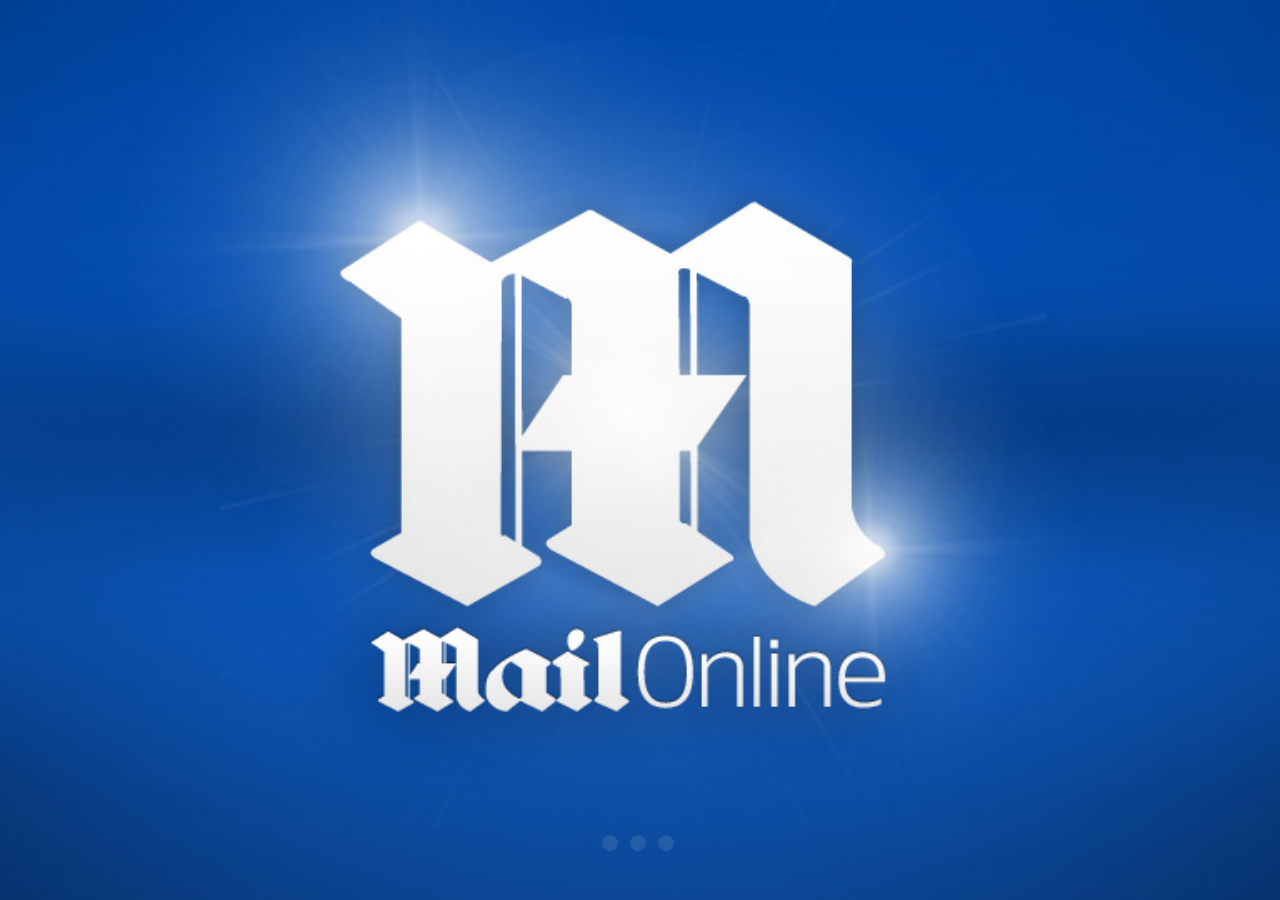
<file: app/index.html>
<!doctype html>
<html lang="en" ng-app="myApp">
<head>
  <meta charset="utf-8">
  <title>My AngularJS App</title>
  <link rel="stylesheet" href="css/app.css"/>
</head>
<body>

  <div ng-controller="ChannelNavigationCtrl">      


    <div ng-show="loadingImage">
      <div class='loadingStatus'></div>
      <div  id="app-loader">
        <div id="app-loader-indicator">
          <div></div>
          <div></div>
          <div></div>        
        </div>        
      </div>
      
    </div>
    
    <ul ng-show="!loadingImage" class="menu">
      <li ng-repeat="channel in channelSettings">
        <input type="checkbox" ng-model="channel.enabled" ng-change='changeChannel()'>{{channel.title}}</input>
      </li>
    </ul>

  </div>

  <div class='tablet' ng-view></div>

  <script src="lib/angular/angular.js"></script>
  <script src="lib/angular/angular-resource.min.js"></script>
  <script src="lib/angular/angular-sanitize.min.js"></script>
  <script src="lib/lawnchair.min.js"></script>
  <script src="lib/lawnchair.sql.js"></script>
  <script src="lib/lodash.min.js"></script>
  <script src="lib/async.min.js"></script>
  <script src="lib/zepto.min.js"></script>
  <script src="lib/zepto.flickable.min.js"></script>
  <script src="js/app.js"></script>
  <script src="js/services.js"></script>
  <script src="js/controllers.js"></script>
  <script src="js/filters.js"></script>
  <script src="js/directives.js"></script>
</body>
</html>
</file>
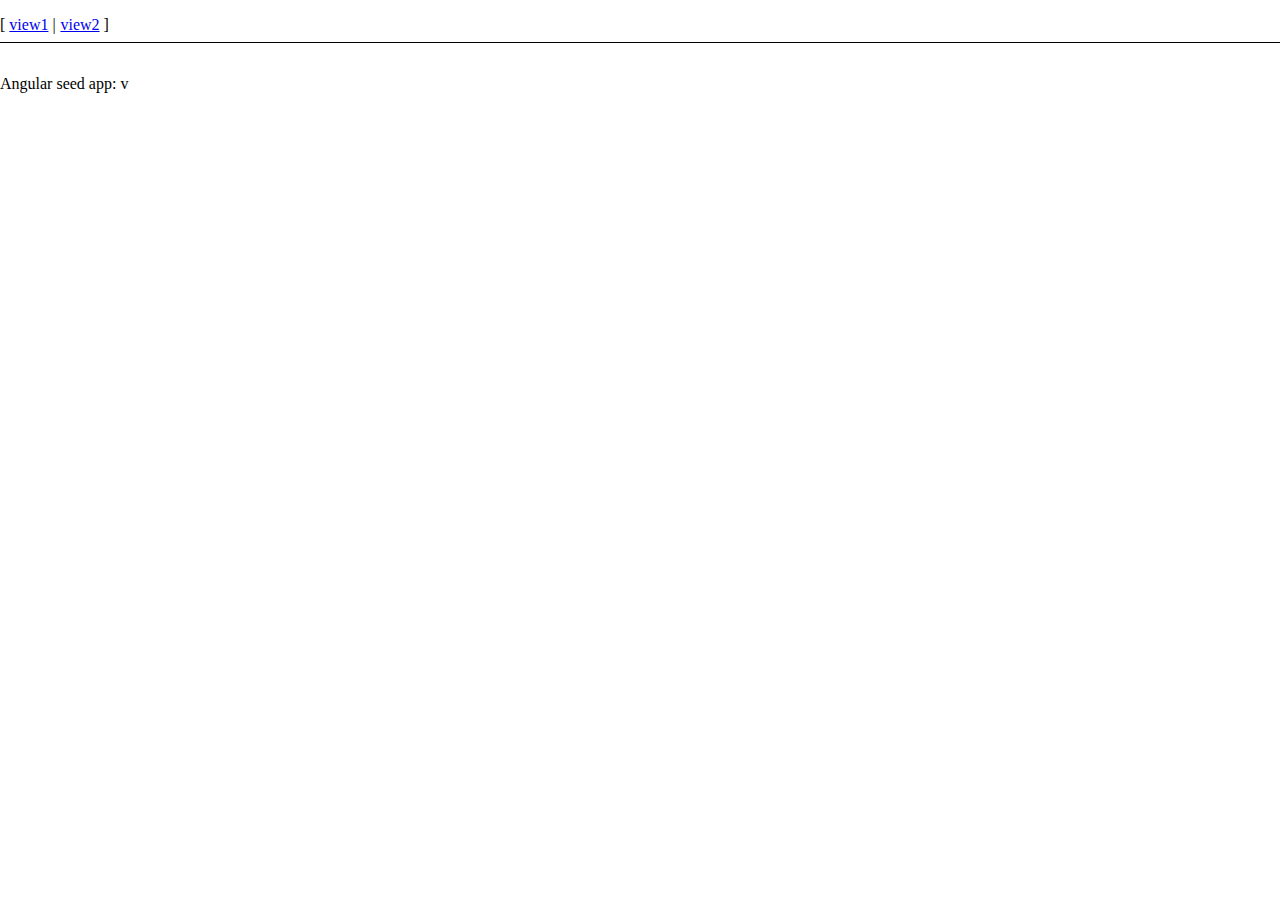
<file: app/index-async.html>
<!doctype html>
<html lang="en">
<head>
  <meta charset="utf-8">
  <style>
    [ng-cloak] {
      display: none;
    }
  </style>
  <script>
    // include angular loader, which allows the files to load in any order
    /*
     AngularJS v1.0.0rc1
     (c) 2010-2012 AngularJS http://angularjs.org
     License: MIT
    */
    'use strict';(function(i){function d(c,a,e){return c[a]||(c[a]=e())}return d(d(i,"angular",Object),"module",function(){var c={};return function(a,e,f){e&&c.hasOwnProperty(a)&&(c[a]=null);return d(c,a,function(){function b(a,b,d){return function(){c[d||"push"]([a,b,arguments]);return g}}if(!e)throw Error("No module: "+a);var c=[],d=[],h=b("$injector","invoke"),g={_invokeQueue:c,_runBlocks:d,requires:e,name:a,provider:b("$provide","provider"),factory:b("$provide","factory"),service:b("$provide","service"),
    value:b("$provide","value"),constant:b("$provide","constant","unshift"),filter:b("$filterProvider","register"),directive:b("$compileProvider","directive"),config:h,run:function(a){d.push(a);return this}};f&&h(f);return g})}})})(window);

    // include a third-party async loader library
    /*!
     * $script.js v1.3
     * https://github.com/ded/script.js
     * Copyright: @ded & @fat - Dustin Diaz, Jacob Thornton 2011
     * Follow our software http://twitter.com/dedfat
     * License: MIT
     */
    !function(a,b,c){function t(a,c){var e=b.createElement("script"),f=j;e.onload=e.onerror=e[o]=function(){e[m]&&!/^c|loade/.test(e[m])||f||(e.onload=e[o]=null,f=1,c())},e.async=1,e.src=a,d.insertBefore(e,d.firstChild)}function q(a,b){p(a,function(a){return!b(a)})}var d=b.getElementsByTagName("head")[0],e={},f={},g={},h={},i="string",j=!1,k="push",l="DOMContentLoaded",m="readyState",n="addEventListener",o="onreadystatechange",p=function(a,b){for(var c=0,d=a.length;c<d;++c)if(!b(a[c]))return j;return 1};!b[m]&&b[n]&&(b[n](l,function r(){b.removeEventListener(l,r,j),b[m]="complete"},j),b[m]="loading");var s=function(a,b,d){function o(){if(!--m){e[l]=1,j&&j();for(var a in g)p(a.split("|"),n)&&!q(g[a],n)&&(g[a]=[])}}function n(a){return a.call?a():e[a]}a=a[k]?a:[a];var i=b&&b.call,j=i?b:d,l=i?a.join(""):b,m=a.length;c(function(){q(a,function(a){h[a]?(l&&(f[l]=1),o()):(h[a]=1,l&&(f[l]=1),t(s.path?s.path+a+".js":a,o))})},0);return s};s.get=t,s.ready=function(a,b,c){a=a[k]?a:[a];var d=[];!q(a,function(a){e[a]||d[k](a)})&&p(a,function(a){return e[a]})?b():!function(a){g[a]=g[a]||[],g[a][k](b),c&&c(d)}(a.join("|"));return s};var u=a.$script;s.noConflict=function(){a.$script=u;return this},typeof module!="undefined"&&module.exports?module.exports=s:a.$script=s}(this,document,setTimeout)

    // load all of the dependencies asynchronously.
    $script([
      'lib/angular/angular.js',
      'js/app.js',
      'js/services.js',
      'js/controllers.js',
      'js/filters.js',
      'js/directives.js'
    ], function() {
      // when all is done, execute bootstrap angular application
      angular.bootstrap(document, ['myApp']);
    });
  </script>
  <title>My AngularJS App</title>
  <link rel="stylesheet" href="css/app.css">
</head>
<body>
  <ul class="menu">
    <li><a href="#/view1">view1</a></li>
    <li><a href="#/view2">view2</a></li>
  </ul>

  <div ng-view></div>

  <div>Angular seed app: v<span app-version></span></div>

</body>
</html>
</file>
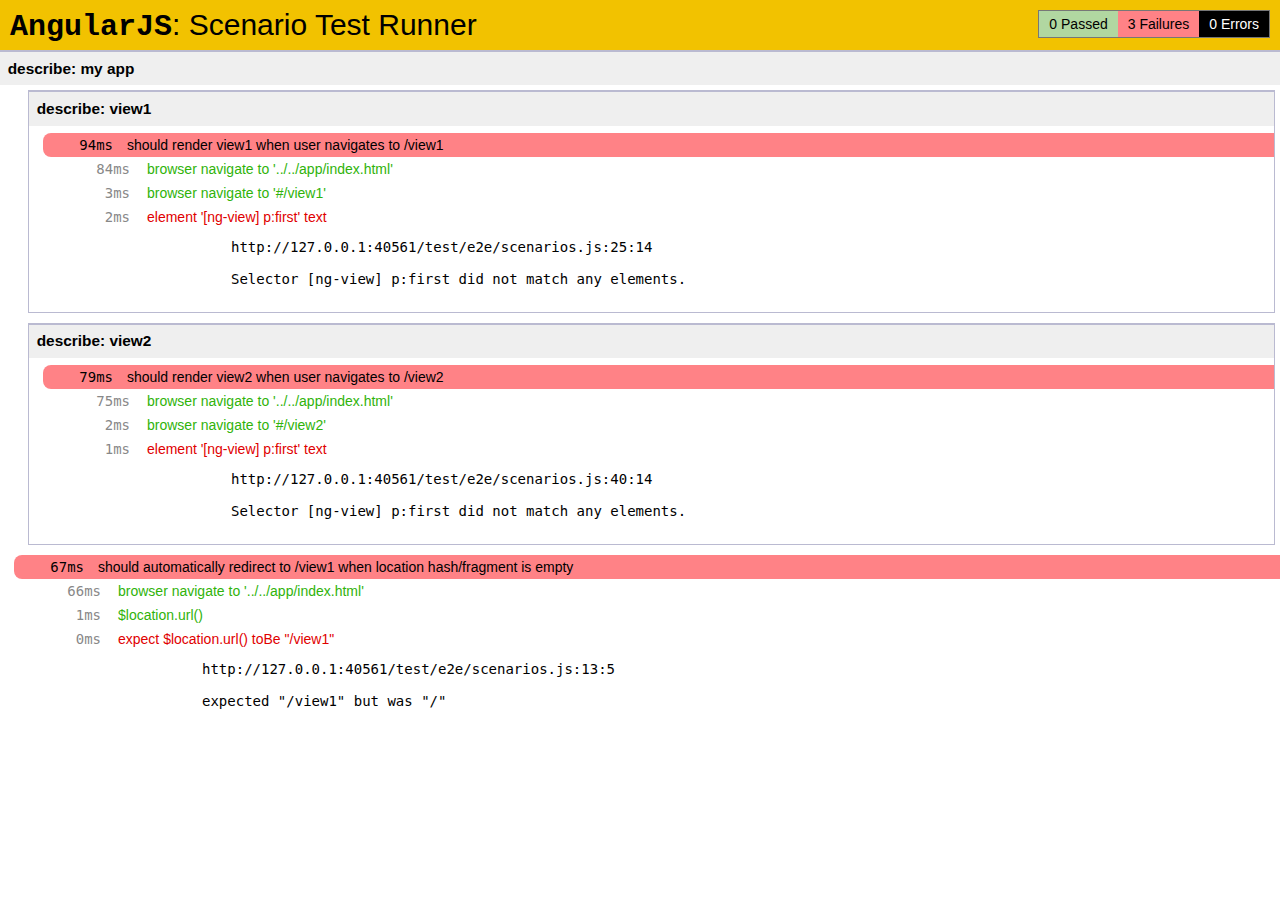
<file: test/e2e/runner.html>
<!doctype html>
<html lang="en">
  <head>
    <title>End2end Test Runner</title>
    <script src="../lib/angular/angular-scenario.js" ng-autotest></script>
    <script src="scenarios.js"></script>
  </head>
  <body>
  </body>
</html>
</file>
<file: app/css/app.css>
/* app css stylesheet */
html {
  padding: 0; margin: 0;
  height: 100%;
}
body {
  height: 100%; padding: 0; margin: 0;
}

.menu {
  list-style: none;
  border-bottom: 0.1em solid black;
  margin-bottom: 2em;
  padding: 0 0 0.5em;
}

.menu:before {
  content: "[";
}

.menu:after {
  content: "]";
}

.menu > li {
  display: inline;
}

.menu > li:before {
  content: "|";
  padding-right: 0.3em;
}

.menu > li:nth-child(1):before {
  content: "";
  padding: 0;
}
.loadingStatus {
  position: absolute;
  z-index: 200;
  color: white;
  top: 100px;
  margin-left: auto;
  text-align: center;
  width: 100%
}
#app-loader {
  position: fixed;
  width: 100%; height: 100%;
  background: #032653 url(../img/startup/bg_960x640.jpg) center no-repeat;
  background-size: cover;
  z-index: 100;
}
@media (orientation:portrait) {
  #app-loader {
    background-image: url(../img/startup/bg_640x960.jpg);
  }
}
#app-loader-indicator {
  position: absolute;
  bottom: 5%; left: 50%;
  margin: -10px 0 0 -50px;
  width: 100px; height: 20px;
}
#app-loader-indicator > * {
  background-color: #FFFFFF;
  float: left;
  width: 16px; height: 16px;
  margin-left: 12px;
  border-radius: 10px;
  -webkit-border-radius: 10px;
  -webkit-animation-name: appLoadingIndicator;
  -webkit-animation-duration: 1.2s;
  -webkit-animation-iteration-count: infinite;
  -webkit-animation-direction: linear;
  opacity: 0.1
}
#app-loader-indicator > :nth-child(1) {
  -webkit-animation-delay: 0.4s;
}
#app-loader-indicator > :nth-child(2) {
  -webkit-animation-delay: 0.8s;
}
#app-loader-indicator > :nth-child(3) {
  -webkit-animation-delay: 1.2s;
}
@-webkit-keyframes appLoadingIndicator {
  0% { opacity: 0.1 }
  30% { opacity: 0.2 }
  50% { opacity: 0.6 }
  70% { opacity: 0.2 }
}


@font-face {
  font-family: 'DMTruth';
  /* src: url('dmtruth-light.eot'); /* IE9 compatibility mode */
  src: url('../fonts/dmtruth-light.woff') format("woff"), url('../fonts/dmtruth-light.ttf') format("truetype");
  /* Safari, Android, iOS */
  /* url('dmtruth-light.svg#DMTruthLight') format('svg'); /* Legacy iOS */
  font-weight: lighter;
  font-style: normal; }

@font-face {
  font-family: 'MillerDisplay';
  /* src: url('millerdisplay-light.eot'); /* IE9 compatibility mode */
  src: url('../fonts/millerdisplay-light.woff') format("woff"), url('../fonts/millerdisplay-light.ttf') format("truetype");
  /* Safari, Android, iOS */
  /* url('millerdisplay-light.svg#MillerDisplayLightRegular') format('svg'); /* Legacy iOS */
  font-weight: lighter;
  font-style: normal; }

.channel-table {
  height: 800px;
}

.channel {
  float: left;     
  height: 800px;
}

.channel-header {
  border-right: 1px solid #dbdbdb;
  border-left: 1px solid #bebebe;
  height: 44px;
  text-align: center;
  overflow: hidden;
  width: 315px;    
}
.channel-header span.title {
  color: #fff;
  font-family: DMTruth;
  font-size: 24px;
  line-height: 44px;
  text-shadow: -1px -1px 0px rgba(0, 0, 0, 0.4);
  font-weight: lighter;
  text-indent: 33px;
  display: inline-block;
  background-repeat: no-repeat;
  background-size: 31px 28px;
  background-position: 0 7px;
  background-image: url('../img/common/logo.png'); }
@media (-webkit-min-device-pixel-ratio: 1.5), (-o-min-device-pixel-ratio: 3/2), (min-device-pixel-ratio: 1.5) {
  .channel-header span.title {
    background-image: url('../img/common/logo-2x.png'); } }
.channel-header .x-docked-left, .header .x-docked-right {
  position: absolute;
  top: 0;
  z-index: 1;
  /* Docked items needs to pop-out, to recive events */ }
.channel-header .x-docked-left {
  left: 0; }
.channel-header .x-docked-right {
  right: 0; }
.channel-header .x-tool-icon {
  opacity: 1; }

.channel-table {
  width: 8000px;
}
.channel-column {
  background: #fff; 
  width: 315px;
  overflow: auto;
  margin: 5px;
  height: 100%;
}
.channel-column article {
  margin: 6px; }
.channel-column article a {
  display: block;
  padding: 6px 160px 7px 6px;
  position: relative;
  height: 115px;
  overflow: hidden;
  background: #e3e3e3; }
.channel-column article a span {
  display: block;
  height: 102px;
  overflow: hidden; }
.channel-column article a strong {
  display: block;
  font-family: Arial, Helvetica, sans-serif;
  font-weight: bolder;
  font-size: 14px;
  line-height: 17px;
  color: #004db3; }
.channel-column article a em {
  display: block;
  font-family: Arial, Helvetica, sans-serif;
  font-size: 14px;
  line-height: 17px;
  color: #000; }
.channel-column article a img.puff-image {
  position: absolute;
  top: 0;
  right: 0;
  width: 154px;
  height: 115px;
  background: url('../img/common/empty_img_154x115.png') no-repeat;
  background-size: contain; }
@media (-webkit-min-device-pixel-ratio: 1.5), (-o-min-device-pixel-ratio: 3/2), (min-device-pixel-ratio: 1.5) {
  .channel-column article a img.puff-image {
    background-image: url('../img/common/empty_img_154x115-2x.png'); } }
.channel-column article a img.large-image {
  display: none; }
.tablet .channel-table .channel-column {
  border-right: 1px solid #dbdbdb;
  border-left: 1px solid #bebebe; }
.tablet .channel-table .channel-column article {
  margin: 6px 5px; }
.tablet .channel-table .channel-column article:first-child a {
  padding: 0;
  height: auto;
  background: none; }
.tablet .channel-table .channel-column article:first-child a span {
  height: auto; }
.tablet .channel-table .channel-column article:first-child a strong {
  padding: 0;
  margin-bottom: 6px;
  font-family: MillerDisplay, "Times New Roman", Georgia, serif;
  font-weight: lighter;
  font-size: 21px;
  line-height: 25px;
  color: #000; }
.tablet .channel-table .channel-column article:first-child a em {
  padding: 6px;
  font-family: Arial, Helvetica, sans-serif;
  font-size: 14px;
  line-height: 17px;
  color: #000;
  background: #e3e3e3; }
.tablet .channel-table .channel-column article:first-child a img.large-image {
  display: block;
  margin: 0 auto;
  width: 308px;
  height: 185px;
  background: url('../img/common/empty_img_308x185.png') no-repeat;
  background-size: contain; }
@media (-webkit-min-device-pixel-ratio: 1.5), (-o-min-device-pixel-ratio: 3/2), (min-device-pixel-ratio: 1.5) {
  .tablet .channel-table .channel-column article:first-child a img.large-image {
    background-image: url('../img/common/empty_img_308x185-2x.png'); } }
.tablet .channel-table .channel-column article:first-child a img.puff-image {
  display: none; }

.tablet .channel-table .channel-column article:first-child a strong {
  height: 75px;
  overflow: hidden;
  font-family: MillerDisplay, "Times New Roman", Georgia, serif;
  font-weight: lighter;
  font-size: 21px;
  line-height: 25px;
  color: #000; }
.tablet .channel-table .channel-column article:first-child a em {
  padding: 6px 6px 3px 6px;
  height: 60px;
  overflow: hidden;
  font-family: Arial, Helvetica, sans-serif;
  font-size: 14px;
  line-height: 17px;
  color: #000;
  background: #e3e3e3; }

.phone .channel-carousel .channel-column article:first-child a {
  padding: 0;
  height: auto;
  background: none; }
.phone .channel-carousel .channel-column article:first-child a span {
  height: auto; }
.phone .channel-carousel .channel-column article:first-child a strong {
  padding: 0;
  margin-bottom: 6px;
  font-family: MillerDisplay, "Times New Roman", Georgia, serif;
  font-weight: lighter;
  font-size: 21px;
  line-height: 25px;
  color: #000; }
.phone .channel-carousel .channel-column article:first-child a em {
  padding: 6px;
  font-family: Arial, Helvetica, sans-serif;
  font-size: 14px;
  line-height: 17px;
  color: #000;
  background: #e3e3e3; }
.phone .channel-carousel .channel-column article:first-child a img.large-image {
  display: block;
  margin: 0 auto;
  width: 308px;
  height: 185px;
  background: url('../images/common/empty_img_308x185.png') no-repeat;
  background-size: contain; }
@media (-webkit-min-device-pixel-ratio: 1.5), (-o-min-device-pixel-ratio: 3/2), (min-device-pixel-ratio: 1.5) {
  .phone .channel-carousel .channel-column article:first-child a img.large-image {
    background-image: url('../images/common/empty_img_308x185-2x.png'); } }
.phone .channel-carousel .channel-column article:first-child a img.puff-image {
  display: none; }

@media (min-width: 460px) {
  .phone article:first-child em {
    height: 185px;
    overflow: hidden; }
  .phone article:first-child img.large-image {
    float: left;
    margin: 0; } }
@media (max-width: 320px) {
  .phone article:first-child img.large-image {
    width: 100%;
    height: auto; } }


.article-component {
  background: white; }
.article-component .x-innerhtml {
  padding: 5px 15px 5px 15px; }
.article-component .x-innerhtml h1 {
  font-family: MillerDisplay, "Times New Roman", Georgia, serif;
  font-weight: lighter;
  font-size: 24px;
  line-height: 1.25em;
  margin-bottom: 6px;
  color: #000; }
.article-component .x-innerhtml h2 {
  font-family: Arial, Helvetica, sans-serif;
  font-weight: bolder;
  font-size: 14px;
  line-height: 1.25em;
  margin-top: 8px;
  margin-bottom: 6px;
  color: #666666; }
.article-component .x-innerhtml p, .article-component .x-innerhtml figure, .article-component .x-innerhtml li {
  font-family: Arial, Helvetica, sans-serif;
  font-weight: normal;
  font-size: 15px;
  line-height: 1.25em;
  margin-bottom: 6px;
  color: #000; }
.article-component .x-innerhtml a {
  display: block;
  color: #00aad2; }
.article-component .x-innerhtml a:hover, .article-component .x-innerhtml a:active {
  color: red; }
.article-component .x-innerhtml img {
  display: block; }
.article-component .x-innerhtml .details {
  font-family: Arial, Helvetica, sans-serif;
  font-weight: normal;
  font-size: 14px;
  line-height: 1.25em;
  margin-bottom: 6px;
  color: #666666; }
.article-component .x-innerhtml .details span {
  text-transform: uppercase; }
.article-component .x-innerhtml .image {
  position: relative;
  margin: 0 auto 8px auto;
  width: 100%;
  height: auto;
  max-width: 308px;
  min-height: 120px;
  background-image: url('../images/common/empty_img_308x185.png');
  background-position: 50% 50%;
  background-repeat: no-repeat;
  background-size: contain; }
@media (-webkit-min-device-pixel-ratio: 1.5), (-o-min-device-pixel-ratio: 3/2), (min-device-pixel-ratio: 1.5) {
  .article-component .x-innerhtml .image {
    background-image: url('../images/common/empty_img_308x185-2x.png'); } }
.article-component .x-innerhtml .image span {
  display: block;
  position: absolute;
  bottom: 8px;
  left: 6px;
  width: 35px;
  height: 30px;
  background-image: url('../images/common/gallery_btn.png'); }
@media (-webkit-min-device-pixel-ratio: 1.5), (-o-min-device-pixel-ratio: 3/2), (min-device-pixel-ratio: 1.5) {
  .article-component .x-innerhtml .image span {
    background-image: url('../images/common/gallery_btn-2x.png');
    background-size: 35px; } }
.article-component .x-innerhtml .image img {
  width: 100%;
  height: auto; }
.article-component .x-innerhtml .thumbs p {
  color: black;
  font-style: italic; }
.article-component .x-innerhtml .thumbs p a {
  color: #666666; }
.article-component .x-innerhtml .thumbs p a:hover, .article-component .x-innerhtml .thumbs p a:active {
  color: red; }
.article-component .x-innerhtml .thumbs ul {
  line-height: 1px; }
.article-component .x-innerhtml .thumbs ul li {
  display: inline-block;
  margin: 2px;
  width: 72px;
  height: 72px;
  overflow: hidden;
  border: 1px solid #b8b8b8;
  background-image: url('../images/common/empty_img_88x88.png');
  background-position: 50% 50%;
  background-repeat: no-repeat;
  background-size: contain; }
@media (-webkit-min-device-pixel-ratio: 1.5), (-o-min-device-pixel-ratio: 3/2), (min-device-pixel-ratio: 1.5) {
  .article-component .x-innerhtml .thumbs ul li {
    background-image: url('../images/common/empty_img_88x88-2x.png'); } }
.article-component .x-innerhtml .thumbs ul li a {
  width: 70px;
  height: 70px; }
.article-component .x-innerhtml .thumbs ul li img {
  width: 70px;
  height: auto;
  display: block;
  -moz-user-select: none;
  -webkit-user-select: none;
  -webkit-user-drag: none;
  position: absolute;
  clip: rect(0 70px 70px 0); }
.article-component .x-innerhtml .thumbs ul li img.landscape {
  width: auto;
  height: 70px; }
.article-component .x-innerhtml .points li {
  margin-left: 18px;
  list-style: disc;
  font-weight: bolder; }
.article-component .x-innerhtml .related li {
  margin-left: 18px;
  list-style: disc; }
.article-component .x-innerhtml .more {
  font-family: Arial, Helvetica, sans-serif;
  font-weight: bolder;
  font-size: 14px;
  line-height: 1.25em;
  margin: 6px -6px;
  padding: 8px;
  background: url('../images/common/more.png') 97% 50% no-repeat;
  border-top: 1px solid #e3e3e3;
  border-bottom: 1px solid #e3e3e3; }
@media (-webkit-min-device-pixel-ratio: 1.5), (-o-min-device-pixel-ratio: 3/2), (min-device-pixel-ratio: 1.5) {
  .article-component .x-innerhtml .more {
    background-image: url('../images/common/more-2x.png');
    background-size: 9px; } }
.article-component .x-innerhtml .footer {
  border-top: 1px solid #e3e3e3;
  margin: 6px -6px 0 -6px;
  padding: 3px 6px 0 6px;
  color: #999999;
  font-size: 12px; }

.phone .article-component .x-innerhtml {
  padding: 6px; }

.tablet .article-component .x-innerhtml {
  padding: 6px 12px; }
</file>
